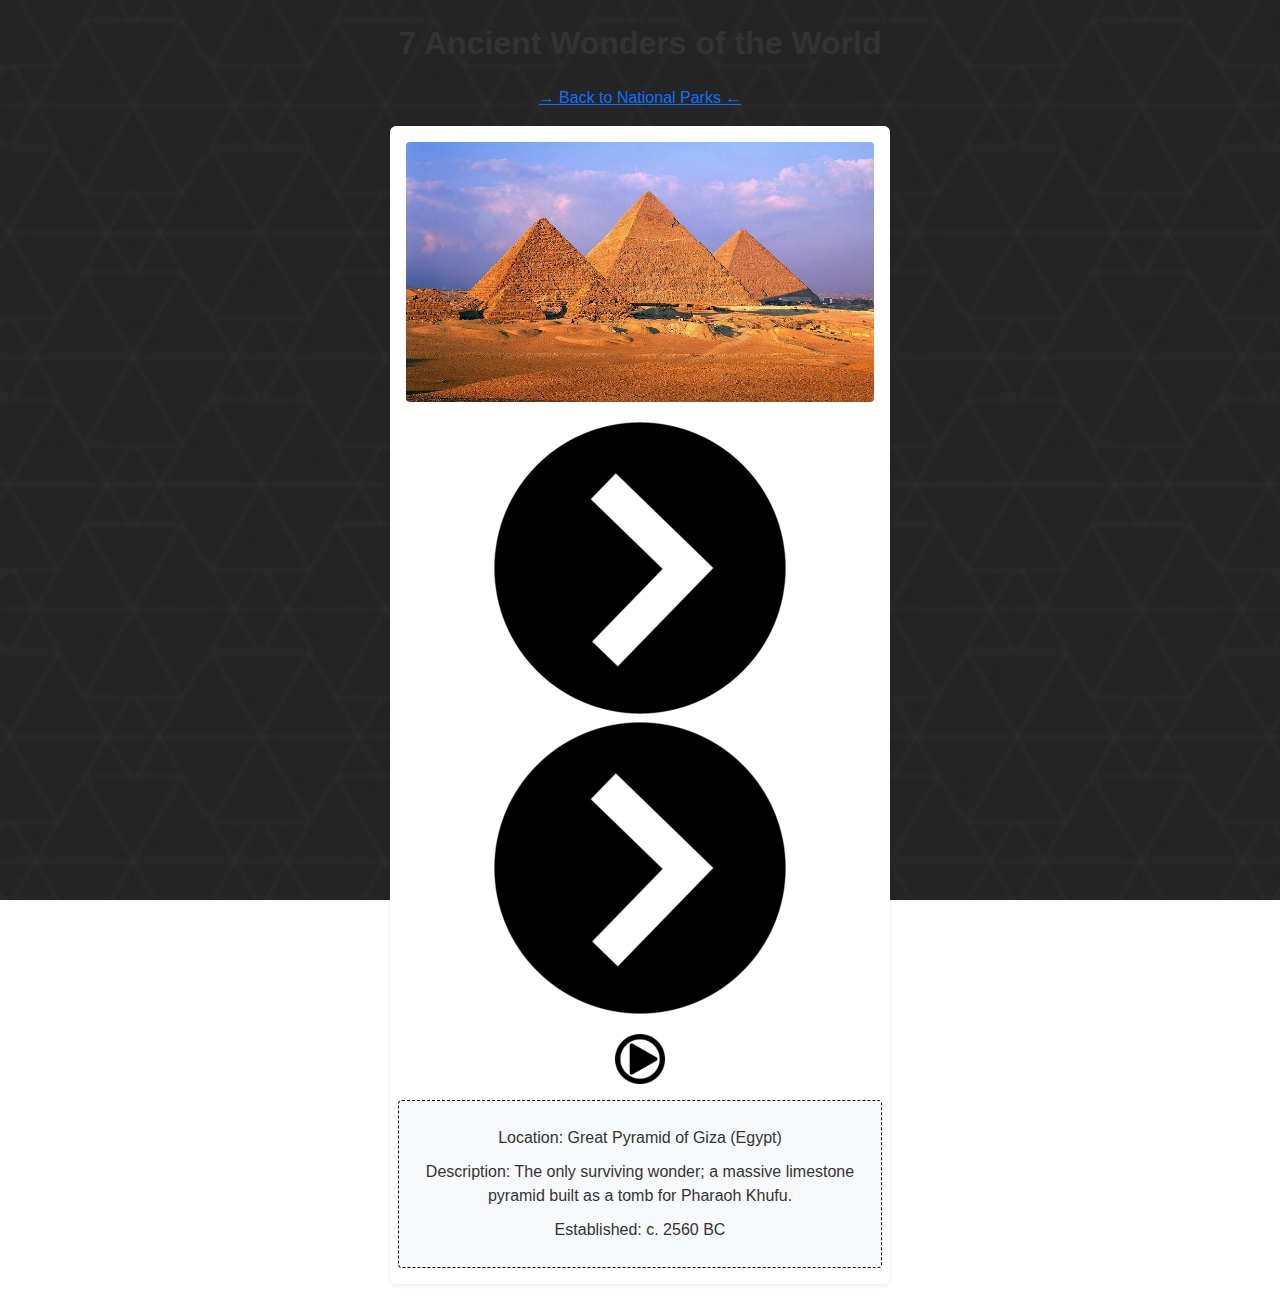
<file: wonders.html>
<!DOCTYPE html>
<html lang="en">
<head>
  <meta charset="UTF-8">
  <meta name="viewport" content="width=device-width, initial-scale=1.0">
  <title>7 Ancient Wonders of the World</title>

  <link href="https://cdn.jsdelivr.net/npm/bootstrap@5.3.0/dist/css/bootstrap.min.css" rel="stylesheet">
  <link rel="stylesheet" href="style.css">

  <script src="https://code.jquery.com/jquery-3.6.0.min.js"></script>
</head>
<body>
  <div class="container my-4 text-center">
    <h1 class="banner mb-4">7 Ancient Wonders of the World</h1>

  <a href="index.html" class="btn-theme mb-3 d-inline-block">→ Back to National Parks ←</a>


    <div id="photoBooth" class="bg-white p-3 rounded shadow-sm mx-auto">
      <div id="slideShow" class="row justify-content-center g-3">

        <div class="col-12 col-md-8 photoHolder">
          <img class="thumbnail img-fluid" id="photo"
               src="https://via.placeholder.com/518x389?text=Loading..."
               alt="Gallery Image">
        </div>

        <div class="col-12 arrows">
          <img id="prevPhoto" class="nav-arrow rot180" src="img/arrow.png" alt="Previous Photo">
          <img id="nextPhoto" class="nav-arrow" src="img/arrow.png" alt="Next Photo">
        </div>

        <div class="col-12 more-container">
          <img class="moreIndicator img-fluid" src="img/more.png" alt="More Content">
        </div>

        <div class="col-12 details mt-3">
          <p class="location"></p>
          <p class="description"></p>
          <p class="established"></p>
        </div>

      </div>
    </div>
  </div>


  <script src="https://cdn.jsdelivr.net/npm/bootstrap@5.3.0/dist/js/bootstrap.bundle.min.js"></script>
  <script src="wonders.js"></script>
</body>
</html>
</file>
<file: style.css>
body {
    overflow-x: hidden;
    font-family: 'Century Gothic', sans-serif;
    background-image: url('../img/geometry.jpg');
    background-size: cover;
    background-attachment: fixed;
}

/* Main container for the slideshow and metadata */
#photoBooth {
    padding: 25px; /* Increased padding for better spacing */
    max-width: 500px; /* Increased max-width for larger display */
    width: 90%; /* Keeps width responsive */
    margin: auto;
    background-color: rgba(255, 255, 255, 0.9);
    border-radius: 8px;
    box-shadow: 0px 4px 8px rgba(0, 0, 0, 0.2); /* Optional: Add shadow */
}

/* Holds the displayed photo */
.photoHolder {
    width: 100%;
    text-align: center;
}

/* Style for the photo displayed in the slideshow */
.thumbnail {
    width: 100%;
    max-width: 100%;
    height: auto;
    border-radius: 4px;
    /* Optional: Add shadow here */
}

/* Style for the title/banner */
.banner {
    font-size: 2rem; /* Increased font size for better readability */
    font-weight: bold;
    color: #333;
    /* Optional: Customize the text color */
}

/* Style for the 'More Content' indicator */
.moreIndicator {
    height: 50px; /* Adjust size for a balanced look */
    width: 50px;
    cursor: pointer;
    transition: transform 0.3s ease; /* Smooth rotation transition */
    /* Add initial rotation styling here */
}

/* Navigation button styles */
#nav img {
    height: 50px; /* Adjust button size for responsiveness */
    width: 50px;
    cursor: pointer;
    transition: opacity 0.3s; /* Optional: Add hover effect */
}

/* Metadata container styling */
.details {
    border: 1px dashed #000;
    padding: 15px;
    background-color: #f8f9fa; /* Light background to distinguish from main area */
    border-radius: 4px;
    color: #333;
    font-size: 1rem; /* Slightly larger text for readability */
}

/* Style for each paragraph in details */
.details p {
    margin: 10px 0;
}

/* Add CSS styles to rotate the element 90deg
Make it animate nicely. You'll need CSS3 for this */
.rot90 {
    /* Add 90-degree rotation */
}

/* Add CSS styles to rotate the element 180deg
Make it animate nicely. You'll need CSS3 for this */
.rot180 {
    /* Add 180-degree rotation */
}

/* Add CSS styles to rotate the element 270deg
Make it animate nicely. You'll need CSS3 for this */
.rot270 {
    /* Add 270-degree rotation */
}
</file>
